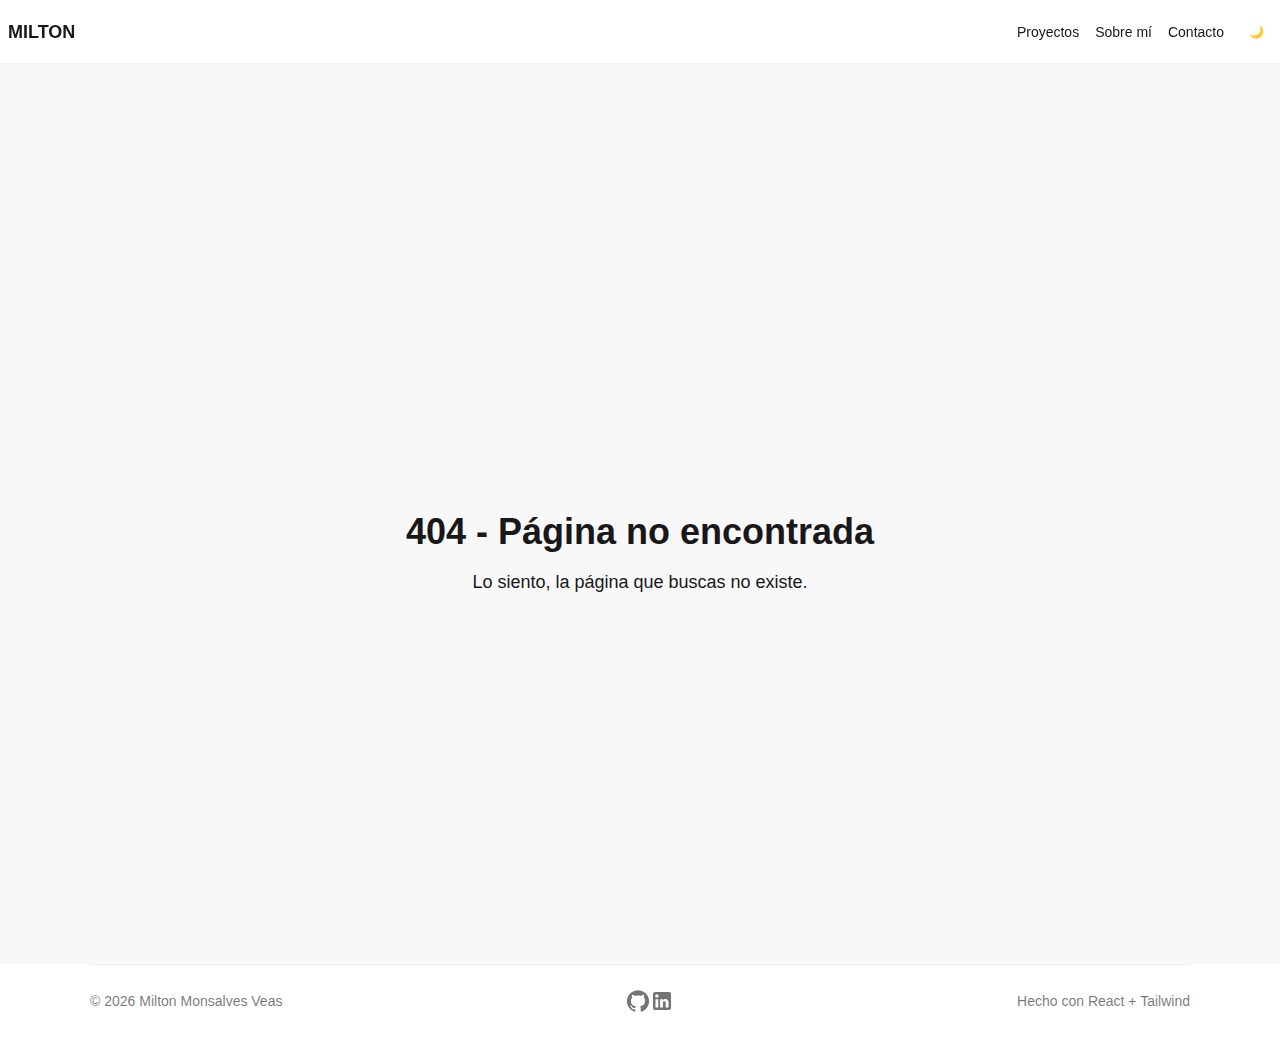
<file: index.html>
<!doctype html>
<html lang="en">
  <head>
    <meta charset="UTF-8" />
    <link rel="icon" type="image/svg+xml" href="/favicon.svg" />
    <meta name="viewport" content="width=device-width, initial-scale=1.0" />
    <title>portafolio</title>
    <script type="module" crossorigin src="/assets/index-DRZzqpDD.js"></script>
    <link rel="stylesheet" crossorigin href="/assets/index-D5c_Wm7u.css">
  </head>
  <body>
    <div id="root"></div>
  </body>
</html>
</file>
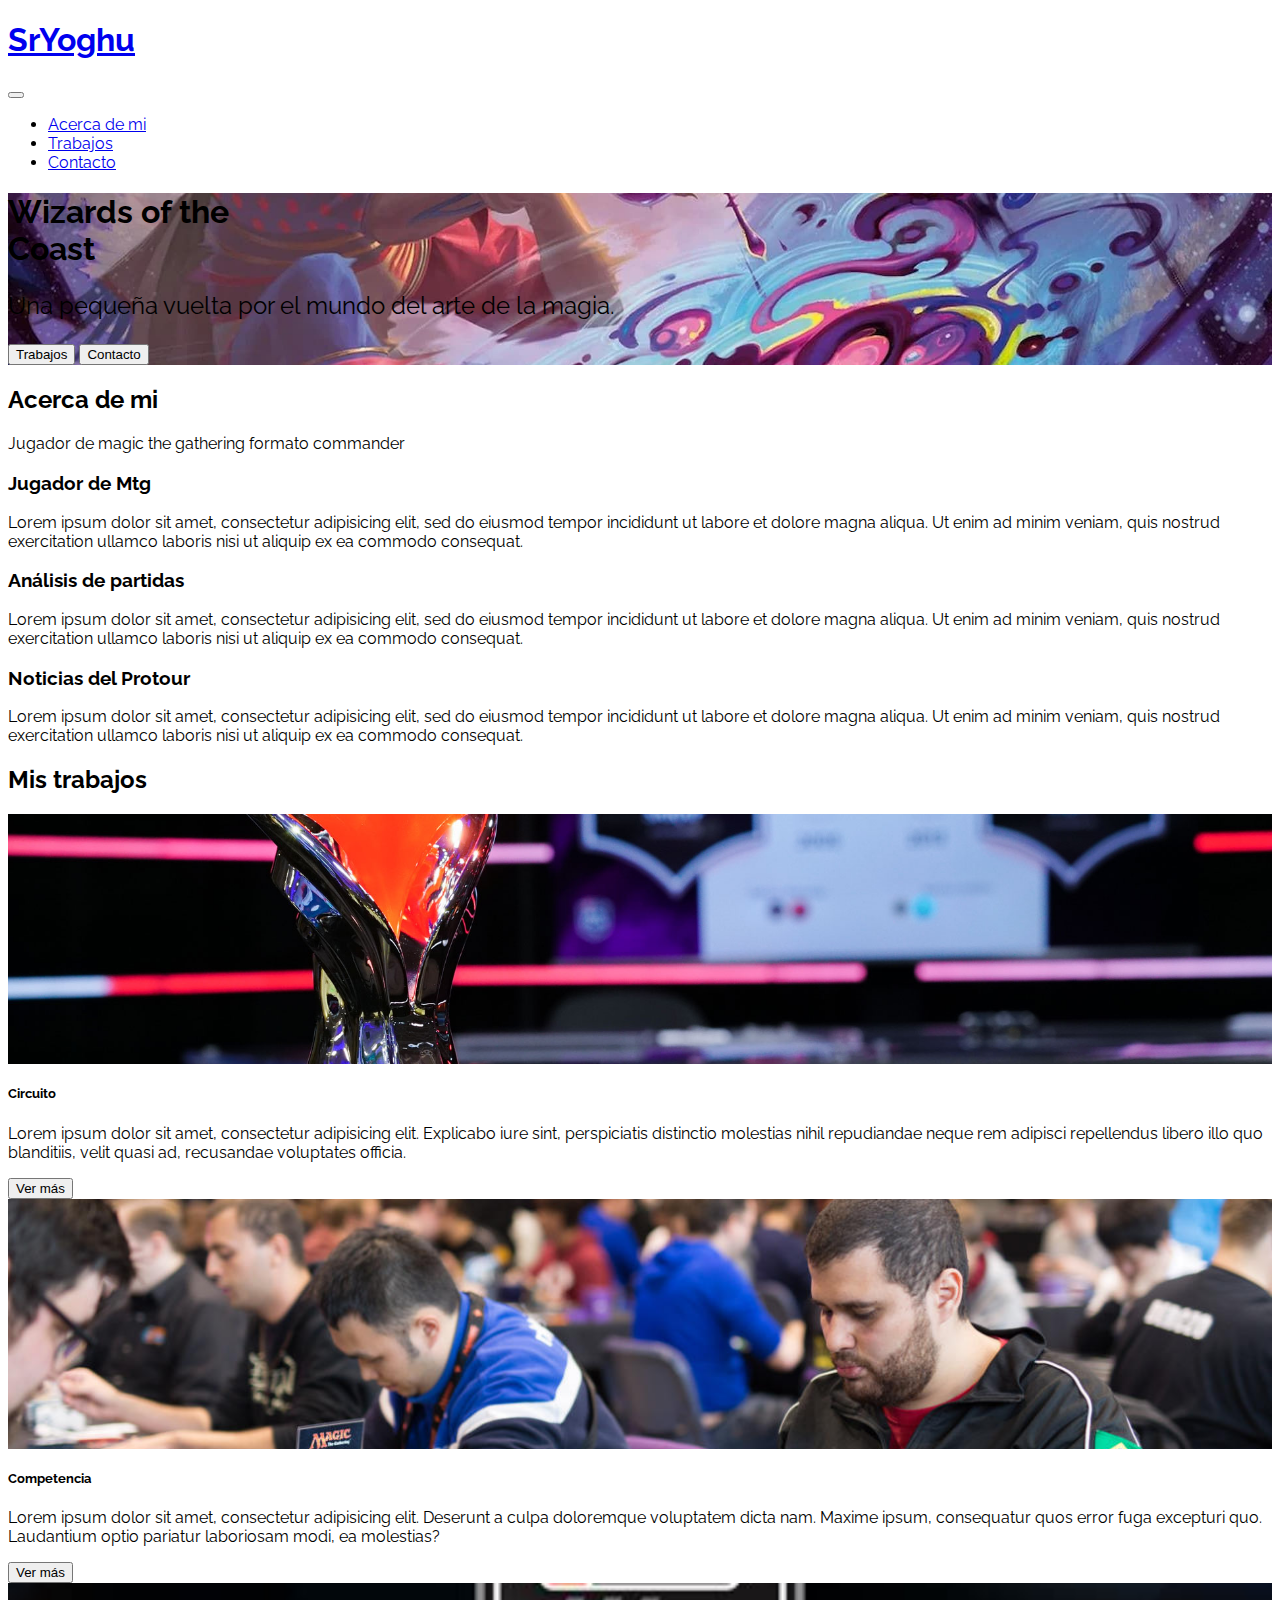
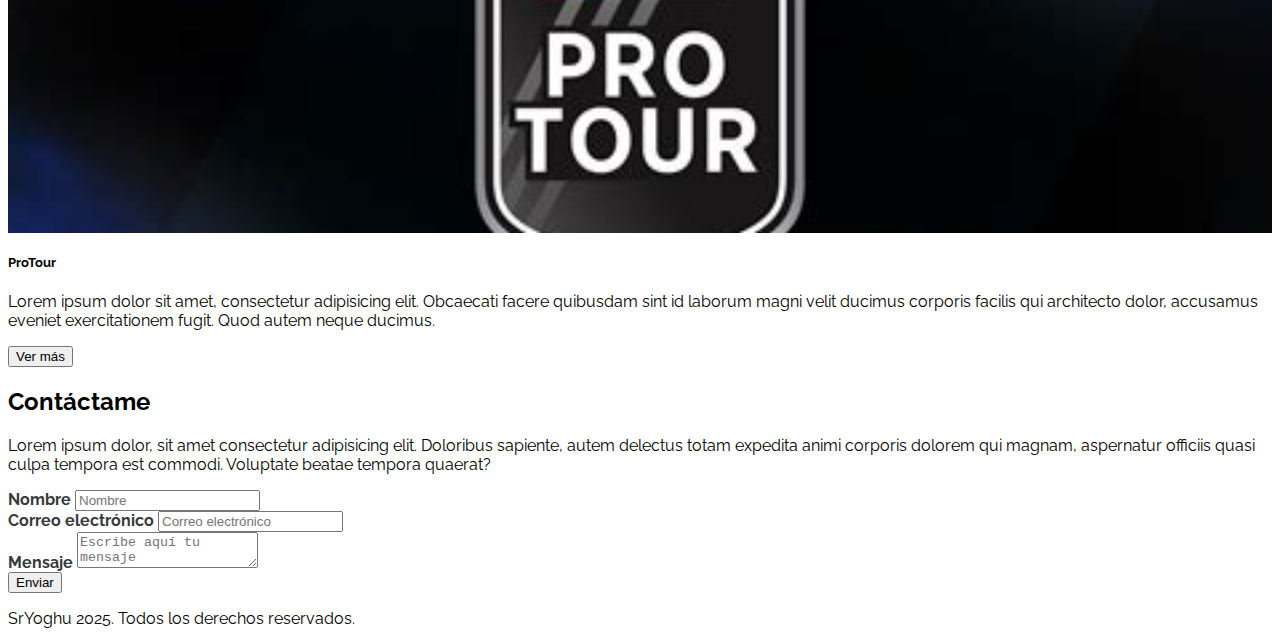
<file: proyecto4/index.html>
<!DOCTYPE html>
<html lang="en">

<head>
    <meta charset="UTF-8">
    <meta http-equiv="X-UA-Compatible" content="IE=edge">
    <meta name="viewport" content="width=device-width, initial-scale=1.0">
    <link rel="preconnect" href="https://fonts.googleapis.com">
    <link rel="preconnect" href="https://fonts.gstatic.com" crossorigin>
    <link href="https://fonts.googleapis.com/css2?family=Raleway:wght@400;700&display=swap" rel="stylesheet">
    <link href="https://cdn.jsdelivr.net/npm/bootstrap@5.1.3/dist/css/bootstrap.min.css" rel="stylesheet"
        integrity="sha384-1BmE4kWBq78iYhFldvKuhfTAU6auU8tT94WrHftjDbrCEXSU1oBoqyl2QvZ6jIW3" crossorigin="anonymous">
    <title>Milton</title>
    <link rel="stylesheet" href="https://cdnjs.cloudflare.com/ajax/libs/font-awesome/5.9.0/css/all.min.css"
        integrity="sha512-q3eWabyZPc1XTCmF+8/LuE1ozpg5xxn7iO89yfSOd5/oKvyqLngoNGsx8jq92Y8eXJ/IRxQbEC+FGSYxtk2oiw=="
        crossorigin="anonymous" referrerpolicy="no-referrer" />
    <link rel="stylesheet" href="assets/css/estilos.css">
</head>

<body>
    <nav class="navbar navbar-expand-lg navbar-dark bg-dark fixed-top">
        <div class="container">
            <a class="navbar-brand" href="#">
                <h1>SrYoghu</h1>
            </a>
            <button class="navbar-toggler" type="button" data-bs-toggle="collapse"
                aria-controls="navbarSupportedContent" aria-expanded="false" aria-label="Toggle navigation">
                <span class="navbar-toggler-icon"></span>
            </button>
            <div class="collapse navbar-collapse" id="navbarSupportedContent">
                <ul class="navbar-nav ms-auto mb-2 mb-lg-0 fs-5">
                    <li class="nav-item">
                        <a class="nav-link" href="#">Acerca de mi</a>
                    </li>
                    <li class="nav-item">
                        <a class="nav-link" href="#">Trabajos</a>
                    </li>
                    <li class="nav-item">
                        <a class="nav-link" href="#">Contacto</a>
                    </li>

                </ul>

            </div>
        </div>
    </nav>

    <header id="Hero-Section" class="text-light text-end py-5 mt-5">
        <div class="container">
            <div class="ms-auto col-12 col-md-7">
                <h1 class="display-1 fw-bold my-5">
                    Wizards of the <br> Coast
                </h1>
                <p class="my-5 text-primary-emphasis">
                   Una pequeña vuelta por el mundo del arte de la magia.
                </p>
                <div class="mb-5 pb-5">
                    <button class="btn btn-lg btn-outline-info text-light me-4">Trabajos</button>
                    <button class="btn btn-lg btn-info text-light">Contacto</button>
                </div>
            </div>
        </div>
    </header>


    <section id="Acerca-de-mi" class="container text-center my-5">


        <h2 class="display-3 fw-bold my-4">Acerca de mi</h2>

        <p class="my-4">
            Jugador de magic the gathering formato commander
        </p>


        <div class="row">
            <div class="col-12 col-md-4">
                <i class="fas fa-camera fa-3x my-3"></i>
                <h3 class="my-3 fw-bold">Jugador de Mtg</h3>
                <p class="my-3">
                    Lorem ipsum dolor sit amet, consectetur adipisicing elit, sed do
                    eiusmod tempor incididunt ut labore et dolore magna aliqua. Ut enim
                    ad minim veniam, quis nostrud exercitation ullamco laboris nisi ut
                    aliquip ex ea commodo consequat.
                </p>
            </div>
            <div class="col-12 col-md-4">
                <i class="fas fa-bullhorn fa-3x my-3"></i>
                <h3 class="my-3 fw-bold">Análisis de partidas</h3>
                <p class="my-3">
                    Lorem ipsum dolor sit amet, consectetur adipisicing elit, sed do
                    eiusmod tempor incididunt ut labore et dolore magna aliqua. Ut enim
                    ad minim veniam, quis nostrud exercitation ullamco laboris nisi ut
                    aliquip ex ea commodo consequat.
                </p>
            </div>
            <div class="col-12 col-md-4">
                <i class="far fa-map fa-3x my-3"></i>
                <h3 class="my-3 fw-bold">Noticias del Protour</h3>
                <p class="my-3">
                    Lorem ipsum dolor sit amet, consectetur adipisicing elit, sed do
                    eiusmod tempor incididunt ut labore et dolore magna aliqua. Ut enim
                    ad minim veniam, quis nostrud exercitation ullamco laboris nisi ut
                    aliquip ex ea commodo consequat.
                </p>
            </div>
        </div>
    </section>


    <section id="Mis-trabajos" class="my-5 p-5 bg-info">

        <h2 class="display-4 fw-bold text-center text-light mb-3">Mis trabajos</h2>

        <div class="row">
            <div class="col-12 col-sm-4 py-2">
                <div class="card">
                    <div class="image-top" style="background-image: url(./assets/img/trofeo.jpg)"></div>
                    <div class="card-body">
                        <h5 class="card-title fw-bold">Circuito</h5>
                        <p class="card-text">
                            Lorem ipsum dolor sit amet, consectetur adipisicing elit.
                            Explicabo iure sint, perspiciatis distinctio molestias nihil
                            repudiandae neque rem adipisci repellendus libero illo quo
                            blanditiis, velit quasi ad, recusandae voluptates officia.
                        </p>
                        <button type="button" class="btn btn-outline-info">
                            Ver más
                        </button>
                    </div>
                </div>
            </div>
            <div class="col-12 col-sm-4 py-2">
                <div class="card">
                    <div class="image-top" style="background-image: url(./assets/img/mesas.jpg)"></div>
                    <div class="card-body">
                        <h5 class="card-title fw-bold">Competencia</h5>
                        <p class="card-text">
                            Lorem ipsum dolor sit amet, consectetur adipisicing elit.
                            Deserunt a culpa doloremque voluptatem dicta nam. Maxime ipsum,
                            consequatur quos error fuga excepturi quo. Laudantium optio
                            pariatur laboriosam modi, ea molestias?
                        </p>
                        <button type="button" class="btn btn-outline-info">
                            Ver más
                        </button>
                    </div>
                </div>
            </div>
            <div class="col-12 col-sm-4 py-2">
                <div class="card">
                    <div class="image-top" style="background-image: url(./assets/img/protour.jpg)"></div>
                    <div class="card-body">
                        <h5 class="card-title fw-bold">ProTour</h5>
                        <p class="card-text">
                            Lorem ipsum dolor sit amet, consectetur adipisicing elit.
                            Obcaecati facere quibusdam sint id laborum magni velit ducimus
                            corporis facilis qui architecto dolor, accusamus eveniet
                            exercitationem fugit. Quod autem neque ducimus.
                        </p>
                        <button type="button" class="btn btn-outline-info">
                            Ver más
                        </button>
                    </div>
                </div>
            </div>
        </div>

    </section>



    <section id="Contacto" class="container my-5">

        <h2 class="display-4 fw-bold text-center my-4">Contáctame</h2>

        <p class="text-center my-4 d-none d-md-block">Lorem ipsum dolor, sit amet consectetur adipisicing elit.
            Doloribus
            sapiente, autem delectus totam expedita
            animi corporis dolorem qui magnam, aspernatur officiis quasi culpa tempora est commodi. Voluptate beatae
            tempora quaerat?</p>

        <form>


            <div class="form-group mb-4">
                <label class="mb-2">Nombre</label>
                <input class="form-control" placeholder="Nombre">
            </div>

            <div class="form-group mb-4">
                <label class="mb-2">Correo electrónico</label>
                <input class="form-control" placeholder="Correo electrónico" />
            </div>


            <div class="form-group">
                <label class="mb-2">Mensaje</label>
                <textarea class="form-control" placeholder="Escribe aquí tu mensaje"></textarea>
            </div>

            <div class="my-3 text-end">
                <button class="btn btn-info text-light">Enviar</button>
            </div>



        </form>

    </section>



    <footer class="bg-dark text-center text-light p-4">
        <p class="mb-0">SrYoghu 2025. Todos los derechos reservados.</p>
    </footer>


    <script src="https://cdn.jsdelivr.net/npm/bootstrap@5.1.3/dist/js/bootstrap.bundle.min.js"
        integrity="sha384-ka7Sk0Gln4gmtz2MlQnikT1wXgYsOg+OMhuP+IlRH9sENBO0LRn5q+8nbTov4+1p"
        crossorigin="anonymous"></script>
</body>

</html>
</file>
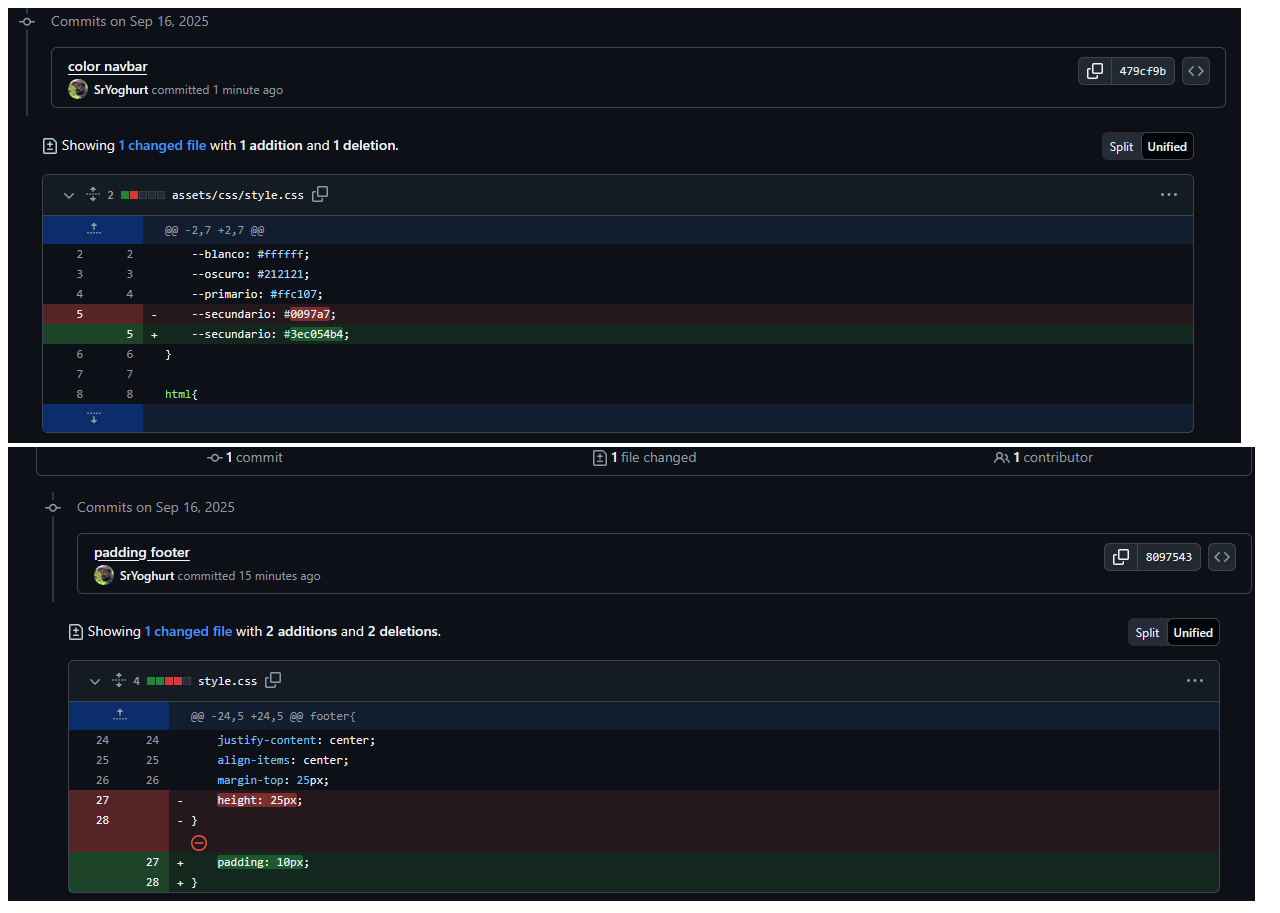
<file: commits.html>
<!DOCTYPE html>
<html lang="en">
<head>
    <meta charset="UTF-8">
    <meta name="viewport" content="width=device-width, initial-scale=1.0">
    <title>
        Commits
    </title>
</head>
<body>
    <img src="./assets/imgs/commit1.png" alt="commit1">
    <img src="./assets/imgs/commit2.png" alt="commit2">
</body>
</html>
</file>
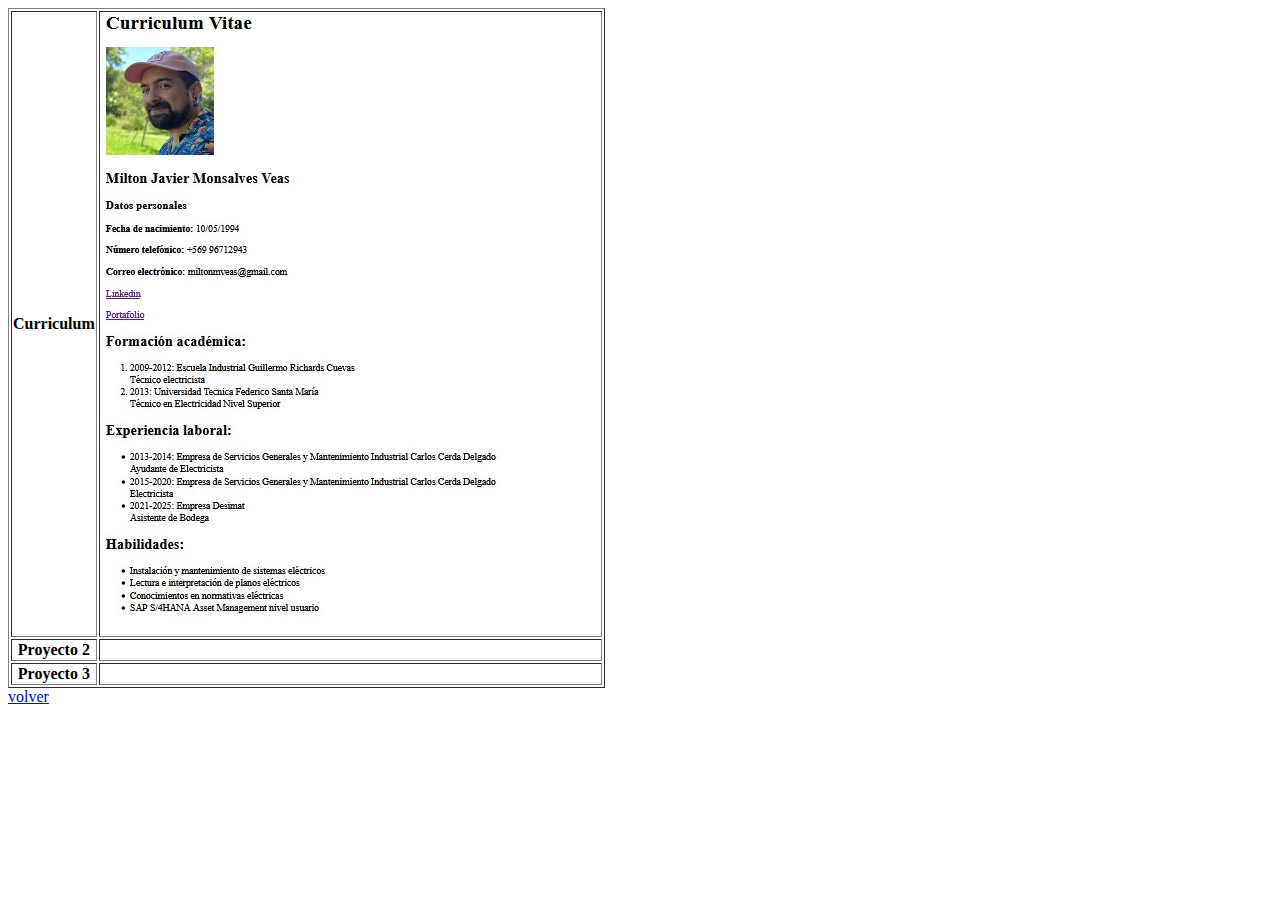
<file: portafolio.html>
<!DOCTYPE html>
<html lang="en">
<head>
    <meta charset="UTF-8">
    <meta name="viewport" content="width=device-width, initial-scale=1.0">
    <link rel="apple-touch-icon" sizes="57x57" href="assets/imgs/apple-icon-57x57.png">
    <link rel="apple-touch-icon" sizes="60x60" href="assets/imgs/apple-icon-60x60.png">
    <link rel="apple-touch-icon" sizes="72x72" href="assets/imgs/apple-icon-72x72.png">
    <link rel="apple-touch-icon" sizes="76x76" href="assets/imgs/apple-icon-76x76.png">
    <link rel="apple-touch-icon" sizes="114x114" href="assets/imgs/apple-icon-114x114.png">
    <link rel="apple-touch-icon" sizes="120x120" href="assets/imgs/apple-icon-120x120.png">
    <link rel="apple-touch-icon" sizes="144x144" href="assets/imgs/apple-icon-144x144.png">
    <link rel="apple-touch-icon" sizes="152x152" href="assets/imgs/apple-icon-152x152.png">
    <link rel="apple-touch-icon" sizes="180x180" href="assets/imgs/apple-icon-180x180.png">
    <link rel="icon" type="image/png" sizes="192x192"  href="assets/imgs/android-icon-192x192.png">
    <link rel="icon" type="image/png" sizes="32x32" href="assets/imgs/favicon-32x32.png">
    <link rel="icon" type="image/png" sizes="96x96" href="assets/imgs/favicon-96x96.png">
    <link rel="icon" type="image/png" sizes="16x16" href="assets/imgs/favicon-16x16.png">
    <link rel="manifest" href="assets/imgs/manifest.json">
    <meta name="msapplication-TileColor" content="#ffffff">
    <meta name="msapplication-TileImage" content="assets/imgs/ms-icon-144x144.png">
    <meta name="theme-color" content="#ffffff">
    <meta name="viewport" content="width=device-width, initial-scale=1.0">
    <title>Portafolio</title>
</head>
<body>
    <table border="1">
        <tr>
            <th>Curriculum</th>
            <td><img src="assets/imgs/Capturacv.jpg" alt="captura de CV"></td>
        </tr>
        <tr>
            <th>Proyecto 2</th>
            <td></td>
        </tr>
        <tr>
            <th>Proyecto 3</th>
            <td> </td>
        </tr>    
    </table>
    <a href="index.html">volver</a>
</body>
</html>
</file>
<file: proyecto4/assets/css/estilos.css>
body {
  font-family: "Raleway", sans-serif;
}

/* Hero Section */

#Hero-Section {
  background-image: url("../img/kefka.jpg");
  background-repeat: no-repeat;
  background-size: cover;
  background-position: center;
  
}

/* Mis trabajos */

#Mis-trabajos .image-top {
  height: 250px;
  background-repeat: no-repeat;
  background-size: cover;
  background-position: center;
}

/* Contacto */

#Contacto form label {
  font-weight: 700;
  color: #373a3c;
}

@media (max-width: 768px) {
  #Contacto form label {
    font-weight: 400;
  }

  .navbar-brand{
    width: 100px;
  }

}
header p{
  font-size: 1.5em;
}
</file>
<file: assets/index-D5c_Wm7u.css>
/*! tailwindcss v4.2.2 | MIT License | https://tailwindcss.com */
@layer properties{@supports (((-webkit-hyphens:none)) and (not (margin-trim:inline))) or ((-moz-orient:inline) and (not (color:rgb(from red r g b)))){*,:before,:after,::backdrop{--tw-translate-x:0;--tw-translate-y:0;--tw-translate-z:0;--tw-rotate-x:initial;--tw-rotate-y:initial;--tw-rotate-z:initial;--tw-skew-x:initial;--tw-skew-y:initial;--tw-border-style:solid;--tw-leading:initial;--tw-font-weight:initial;--tw-tracking:initial;--tw-shadow:0 0 #0000;--tw-shadow-color:initial;--tw-shadow-alpha:100%;--tw-inset-shadow:0 0 #0000;--tw-inset-shadow-color:initial;--tw-inset-shadow-alpha:100%;--tw-ring-color:initial;--tw-ring-shadow:0 0 #0000;--tw-inset-ring-color:initial;--tw-inset-ring-shadow:0 0 #0000;--tw-ring-inset:initial;--tw-ring-offset-width:0px;--tw-ring-offset-color:#fff;--tw-ring-offset-shadow:0 0 #0000;--tw-blur:initial;--tw-brightness:initial;--tw-contrast:initial;--tw-grayscale:initial;--tw-hue-rotate:initial;--tw-invert:initial;--tw-opacity:initial;--tw-saturate:initial;--tw-sepia:initial;--tw-drop-shadow:initial;--tw-drop-shadow-color:initial;--tw-drop-shadow-alpha:100%;--tw-drop-shadow-size:initial;--tw-backdrop-blur:initial;--tw-backdrop-brightness:initial;--tw-backdrop-contrast:initial;--tw-backdrop-grayscale:initial;--tw-backdrop-hue-rotate:initial;--tw-backdrop-invert:initial;--tw-backdrop-opacity:initial;--tw-backdrop-saturate:initial;--tw-backdrop-sepia:initial;--tw-duration:initial;--tw-ease:initial}}}@layer theme{:root,:host{--font-sans:ui-sans-serif, system-ui, sans-serif, "Apple Color Emoji", "Segoe UI Emoji", "Segoe UI Symbol", "Noto Color Emoji";--font-mono:ui-monospace, SFMono-Regular, Menlo, Monaco, Consolas, "Liberation Mono", "Courier New", monospace;--color-black:#000;--spacing:.25rem;--container-sm:24rem;--container-5xl:64rem;--text-xs:.75rem;--text-xs--line-height:calc(1 / .75);--text-sm:.875rem;--text-sm--line-height:calc(1.25 / .875);--text-base:1rem;--text-base--line-height:calc(1.5 / 1);--text-lg:1.125rem;--text-lg--line-height:calc(1.75 / 1.125);--text-xl:1.25rem;--text-xl--line-height:calc(1.75 / 1.25);--text-2xl:1.5rem;--text-2xl--line-height:calc(2 / 1.5);--text-3xl:1.875rem;--text-3xl--line-height:calc(2.25 / 1.875);--text-4xl:2.25rem;--text-4xl--line-height:calc(2.5 / 2.25);--text-5xl:3rem;--text-5xl--line-height:1;--font-weight-semibold:600;--font-weight-bold:700;--font-weight-black:900;--tracking-tight:-.025em;--leading-relaxed:1.625;--radius-lg:.5rem;--radius-2xl:1rem;--ease-in-out:cubic-bezier(.4, 0, .2, 1);--blur-sm:8px;--blur-xl:24px;--blur-3xl:64px;--default-transition-duration:.15s;--default-transition-timing-function:cubic-bezier(.4, 0, .2, 1);--default-font-family:var(--font-sans);--default-mono-font-family:var(--font-mono)}}@layer base{*,:after,:before,::backdrop{box-sizing:border-box;border:0 solid;margin:0;padding:0}::file-selector-button{box-sizing:border-box;border:0 solid;margin:0;padding:0}html,:host{-webkit-text-size-adjust:100%;tab-size:4;line-height:1.5;font-family:var(--default-font-family,ui-sans-serif, system-ui, sans-serif, "Apple Color Emoji", "Segoe UI Emoji", "Segoe UI Symbol", "Noto Color Emoji");font-feature-settings:var(--default-font-feature-settings,normal);font-variation-settings:var(--default-font-variation-settings,normal);-webkit-tap-highlight-color:transparent}hr{height:0;color:inherit;border-top-width:1px}abbr:where([title]){-webkit-text-decoration:underline dotted;text-decoration:underline dotted}h1,h2,h3,h4,h5,h6{font-size:inherit;font-weight:inherit}a{color:inherit;-webkit-text-decoration:inherit;-webkit-text-decoration:inherit;-webkit-text-decoration:inherit;-webkit-text-decoration:inherit;text-decoration:inherit}b,strong{font-weight:bolder}code,kbd,samp,pre{font-family:var(--default-mono-font-family,ui-monospace, SFMono-Regular, Menlo, Monaco, Consolas, "Liberation Mono", "Courier New", monospace);font-feature-settings:var(--default-mono-font-feature-settings,normal);font-variation-settings:var(--default-mono-font-variation-settings,normal);font-size:1em}small{font-size:80%}sub,sup{vertical-align:baseline;font-size:75%;line-height:0;position:relative}sub{bottom:-.25em}sup{top:-.5em}table{text-indent:0;border-color:inherit;border-collapse:collapse}:-moz-focusring{outline:auto}progress{vertical-align:baseline}summary{display:list-item}ol,ul,menu{list-style:none}img,svg,video,canvas,audio,iframe,embed,object{vertical-align:middle;display:block}img,video{max-width:100%;height:auto}button,input,select,optgroup,textarea{font:inherit;font-feature-settings:inherit;font-variation-settings:inherit;letter-spacing:inherit;color:inherit;opacity:1;background-color:#0000;border-radius:0}::file-selector-button{font:inherit;font-feature-settings:inherit;font-variation-settings:inherit;letter-spacing:inherit;color:inherit;opacity:1;background-color:#0000;border-radius:0}:where(select:is([multiple],[size])) optgroup{font-weight:bolder}:where(select:is([multiple],[size])) optgroup option{padding-inline-start:20px}::file-selector-button{margin-inline-end:4px}::placeholder{opacity:1}@supports (not ((-webkit-appearance:-apple-pay-button))) or (contain-intrinsic-size:1px){::placeholder{color:currentColor}@supports (color:color-mix(in lab, red, red)){::placeholder{color:color-mix(in oklab, currentcolor 50%, transparent)}}}textarea{resize:vertical}::-webkit-search-decoration{-webkit-appearance:none}::-webkit-date-and-time-value{min-height:1lh;text-align:inherit}::-webkit-datetime-edit{display:inline-flex}::-webkit-datetime-edit-fields-wrapper{padding:0}::-webkit-datetime-edit{padding-block:0}::-webkit-datetime-edit-year-field{padding-block:0}::-webkit-datetime-edit-month-field{padding-block:0}::-webkit-datetime-edit-day-field{padding-block:0}::-webkit-datetime-edit-hour-field{padding-block:0}::-webkit-datetime-edit-minute-field{padding-block:0}::-webkit-datetime-edit-second-field{padding-block:0}::-webkit-datetime-edit-millisecond-field{padding-block:0}::-webkit-datetime-edit-meridiem-field{padding-block:0}::-webkit-calendar-picker-indicator{line-height:1}:-moz-ui-invalid{box-shadow:none}button,input:where([type=button],[type=reset],[type=submit]){appearance:button}::file-selector-button{appearance:button}::-webkit-inner-spin-button{height:auto}::-webkit-outer-spin-button{height:auto}[hidden]:where(:not([hidden=until-found])){display:none!important}body{margin:calc(var(--spacing) * 0);background-color:var(--color-base-100);color:var(--color-base-content);-webkit-font-smoothing:antialiased;-moz-osx-font-smoothing:grayscale;font-size:1.1rem}code{font-family:var(--font-mono);font-size:var(--text-base);line-height:var(--tw-leading,var(--text-base--line-height))}a{transition-property:color,background-color,border-color,outline-color,text-decoration-color,fill,stroke,--tw-gradient-from,--tw-gradient-via,--tw-gradient-to;transition-timing-function:var(--tw-ease,var(--default-transition-timing-function));transition-duration:var(--tw-duration,var(--default-transition-duration));--tw-duration:.15s;--tw-ease:var(--ease-in-out);transition-duration:.15s;transition-timing-function:var(--ease-in-out);text-decoration-line:none}a:hover{color:var(--color-primary)}p,a,h1,h2,h3,h4,h5,label,button{font-family:Lato,sans-serif}:where(:root),[data-theme=light]{--lightningcss-light:initial;--lightningcss-dark: ;color-scheme:light;--color-base-100:oklch(100% 0 0);--color-base-200:oklch(98% 0 0);--color-base-300:oklch(95% 0 0);--color-base-content:oklch(21% .006 285.885);--color-primary:oklch(45% .24 277.023);--color-primary-content:oklch(93% .034 272.788);--color-secondary:oklch(65% .241 354.308);--color-secondary-content:oklch(94% .028 342.258);--color-accent:oklch(77% .152 181.912);--color-accent-content:oklch(38% .063 188.416);--color-neutral:oklch(14% .005 285.823);--color-neutral-content:oklch(92% .004 286.32);--color-info:oklch(74% .16 232.661);--color-info-content:oklch(29% .066 243.157);--color-success:oklch(76% .177 163.223);--color-success-content:oklch(37% .077 168.94);--color-warning:oklch(82% .189 84.429);--color-warning-content:oklch(41% .112 45.904);--color-error:oklch(71% .194 13.428);--color-error-content:oklch(27% .105 12.094);--radius-selector:.5rem;--radius-field:.25rem;--radius-box:.5rem;--size-selector:.25rem;--size-field:.25rem;--border:1px;--depth:1;--noise:0}:root:has(input.theme-controller[value=light]:checked){--lightningcss-light:initial;--lightningcss-dark: ;color-scheme:light;--color-base-100:oklch(100% 0 0);--color-base-200:oklch(98% 0 0);--color-base-300:oklch(95% 0 0);--color-base-content:oklch(21% .006 285.885);--color-primary:oklch(45% .24 277.023);--color-primary-content:oklch(93% .034 272.788);--color-secondary:oklch(65% .241 354.308);--color-secondary-content:oklch(94% .028 342.258);--color-accent:oklch(77% .152 181.912);--color-accent-content:oklch(38% .063 188.416);--color-neutral:oklch(14% .005 285.823);--color-neutral-content:oklch(92% .004 286.32);--color-info:oklch(74% .16 232.661);--color-info-content:oklch(29% .066 243.157);--color-success:oklch(76% .177 163.223);--color-success-content:oklch(37% .077 168.94);--color-warning:oklch(82% .189 84.429);--color-warning-content:oklch(41% .112 45.904);--color-error:oklch(71% .194 13.428);--color-error-content:oklch(27% .105 12.094);--radius-selector:.5rem;--radius-field:.25rem;--radius-box:.5rem;--size-selector:.25rem;--size-field:.25rem;--border:1px;--depth:1;--noise:0}@media (prefers-color-scheme:dark){:root:not([data-theme]){--lightningcss-light: ;--lightningcss-dark:initial;color-scheme:dark;--color-base-100:oklch(25.33% .016 252.42);--color-base-200:oklch(23.26% .014 253.1);--color-base-300:oklch(21.15% .012 254.09);--color-base-content:oklch(97.807% .029 256.847);--color-primary:oklch(58% .233 277.117);--color-primary-content:oklch(96% .018 272.314);--color-secondary:oklch(65% .241 354.308);--color-secondary-content:oklch(94% .028 342.258);--color-accent:oklch(77% .152 181.912);--color-accent-content:oklch(38% .063 188.416);--color-neutral:oklch(14% .005 285.823);--color-neutral-content:oklch(92% .004 286.32);--color-info:oklch(74% .16 232.661);--color-info-content:oklch(29% .066 243.157);--color-success:oklch(76% .177 163.223);--color-success-content:oklch(37% .077 168.94);--color-warning:oklch(82% .189 84.429);--color-warning-content:oklch(41% .112 45.904);--color-error:oklch(71% .194 13.428);--color-error-content:oklch(27% .105 12.094);--radius-selector:.5rem;--radius-field:.25rem;--radius-box:.5rem;--size-selector:.25rem;--size-field:.25rem;--border:1px;--depth:1;--noise:0}}:is(:root:has(input.theme-controller[value=light]:checked),[data-theme=light]){--lightningcss-light:initial;--lightningcss-dark: ;color-scheme:light;--color-base-100:oklch(100% 0 0);--color-base-200:oklch(98% 0 0);--color-base-300:oklch(95% 0 0);--color-base-content:oklch(21% .006 285.885);--color-primary:oklch(45% .24 277.023);--color-primary-content:oklch(93% .034 272.788);--color-secondary:oklch(65% .241 354.308);--color-secondary-content:oklch(94% .028 342.258);--color-accent:oklch(77% .152 181.912);--color-accent-content:oklch(38% .063 188.416);--color-neutral:oklch(14% .005 285.823);--color-neutral-content:oklch(92% .004 286.32);--color-info:oklch(74% .16 232.661);--color-info-content:oklch(29% .066 243.157);--color-success:oklch(76% .177 163.223);--color-success-content:oklch(37% .077 168.94);--color-warning:oklch(82% .189 84.429);--color-warning-content:oklch(41% .112 45.904);--color-error:oklch(71% .194 13.428);--color-error-content:oklch(27% .105 12.094);--radius-selector:.5rem;--radius-field:.25rem;--radius-box:.5rem;--size-selector:.25rem;--size-field:.25rem;--border:1px;--depth:1;--noise:0}:is(:root:has(input.theme-controller[value=dark]:checked),[data-theme=dark]){--lightningcss-light: ;--lightningcss-dark:initial;color-scheme:dark;--color-base-100:oklch(25.33% .016 252.42);--color-base-200:oklch(23.26% .014 253.1);--color-base-300:oklch(21.15% .012 254.09);--color-base-content:oklch(97.807% .029 256.847);--color-primary:oklch(58% .233 277.117);--color-primary-content:oklch(96% .018 272.314);--color-secondary:oklch(65% .241 354.308);--color-secondary-content:oklch(94% .028 342.258);--color-accent:oklch(77% .152 181.912);--color-accent-content:oklch(38% .063 188.416);--color-neutral:oklch(14% .005 285.823);--color-neutral-content:oklch(92% .004 286.32);--color-info:oklch(74% .16 232.661);--color-info-content:oklch(29% .066 243.157);--color-success:oklch(76% .177 163.223);--color-success-content:oklch(37% .077 168.94);--color-warning:oklch(82% .189 84.429);--color-warning-content:oklch(41% .112 45.904);--color-error:oklch(71% .194 13.428);--color-error-content:oklch(27% .105 12.094);--radius-selector:.5rem;--radius-field:.25rem;--radius-box:.5rem;--size-selector:.25rem;--size-field:.25rem;--border:1px;--depth:1;--noise:0}:root{--fx-noise:url("data:image/svg+xml,%3Csvg xmlns='http://www.w3.org/2000/svg' viewBox='0 0 200 200'%3E%3Cfilter id='a'%3E%3CfeTurbulence type='fractalNoise' baseFrequency='1.34' numOctaves='4' stitchTiles='stitch'%3E%3C/feTurbulence%3E%3C/filter%3E%3Crect width='200' height='200' filter='url(%23a)' opacity='0.2'%3E%3C/rect%3E%3C/svg%3E");scrollbar-color:currentColor #0000}@supports (color:color-mix(in lab, red, red)){:root{scrollbar-color:color-mix(in oklch, currentColor 35%, #0000) #0000}}@property --radialprogress{syntax:"<percentage>";inherits:true;initial-value:0%}:root:not(span){overflow:var(--page-overflow)}:root{background:var(--page-scroll-bg,var(--root-bg));--page-scroll-bg-on:linear-gradient(var(--root-bg,#0000), var(--root-bg,#0000)) var(--root-bg,#0000)}@supports (color:color-mix(in lab, red, red)){:root{--page-scroll-bg-on:linear-gradient(var(--root-bg,#0000), var(--root-bg,#0000)) color-mix(in srgb, var(--root-bg,#0000), oklch(0% 0 0) calc(var(--page-has-backdrop,0) * 40%))}}:root{--page-scroll-transition-on:background-color .3s ease-out;transition:var(--page-scroll-transition);scrollbar-gutter:var(--page-scroll-gutter,unset);scrollbar-gutter:if(style(--page-has-scroll: 1): var(--page-scroll-gutter,unset) ; else: unset)}@keyframes set-page-has-scroll{0%,to{--page-has-scroll:1}}:root,[data-theme]{background:var(--page-scroll-bg,var(--root-bg));color:var(--color-base-content)}:where(:root,[data-theme]){--root-bg:var(--color-base-100)}}@layer components;@layer utilities{@layer daisyui.l1.l2.l3{:where(.btn){width:unset}.btn{cursor:pointer;text-align:center;vertical-align:middle;outline-offset:2px;webkit-user-select:none;-webkit-user-select:none;user-select:none;padding-inline:var(--btn-p);color:var(--btn-fg);--tw-prose-links:var(--btn-fg);height:var(--size);font-size:var(--fontsize,.875rem);outline-color:var(--btn-color,var(--color-base-content));background-color:var(--btn-bg);background-size:auto, calc(var(--noise) * 100%);background-image:none, var(--btn-noise);border-width:var(--border);border-style:solid;border-color:var(--btn-border);text-shadow:0 .5px oklch(100% 0 0 / calc(var(--depth) * .15));touch-action:manipulation;box-shadow:0 .5px 0 .5px oklch(100% 0 0 / calc(var(--depth) * 6%)) inset, var(--btn-shadow);--size:calc(var(--size-field,.25rem) * 10);--btn-bg:var(--btn-color,var(--color-base-200));--btn-fg:var(--color-base-content);--btn-p:1rem;--btn-border:var(--btn-bg);border-start-start-radius:var(--join-ss,var(--radius-field));border-start-end-radius:var(--join-se,var(--radius-field));border-end-end-radius:var(--join-ee,var(--radius-field));border-end-start-radius:var(--join-es,var(--radius-field));flex-wrap:nowrap;flex-shrink:0;justify-content:center;align-items:center;gap:.375rem;font-weight:600;transition-property:color,background-color,border-color,box-shadow;transition-duration:.2s;transition-timing-function:cubic-bezier(0,0,.2,1);display:inline-flex}@supports (color:color-mix(in lab, red, red)){.btn{--btn-border:color-mix(in oklab, var(--btn-bg), #000 calc(var(--depth) * 5%))}}.btn{--btn-shadow:0 3px 2px -2px var(--btn-bg), 0 4px 3px -2px var(--btn-bg)}@supports (color:color-mix(in lab, red, red)){.btn{--btn-shadow:0 3px 2px -2px color-mix(in oklab, var(--btn-bg) calc(var(--depth) * 30%), #0000), 0 4px 3px -2px color-mix(in oklab, var(--btn-bg) calc(var(--depth) * 30%), #0000)}}.btn{--btn-noise:var(--fx-noise)}@media (hover:hover){.btn:hover{--btn-bg:var(--btn-color,var(--color-base-200))}@supports (color:color-mix(in lab, red, red)){.btn:hover{--btn-bg:color-mix(in oklab, var(--btn-color,var(--color-base-200)), #000 7%)}}}.btn:focus-visible{isolation:isolate;outline-width:2px;outline-style:solid}.btn:has(:focus-visible){isolation:isolate;outline-width:2px;outline-style:solid}.btn:active:not(.btn-active){--btn-bg:var(--btn-color,var(--color-base-200));translate:0 .5px}@supports (color:color-mix(in lab, red, red)){.btn:active:not(.btn-active){--btn-bg:color-mix(in oklab, var(--btn-color,var(--color-base-200)), #000 5%)}}.btn:active:not(.btn-active){--btn-border:var(--btn-color,var(--color-base-200))}@supports (color:color-mix(in lab, red, red)){.btn:active:not(.btn-active){--btn-border:color-mix(in oklab, var(--btn-color,var(--color-base-200)), #000 7%)}}.btn:active:not(.btn-active){--btn-shadow:0 0 0 0 oklch(0% 0 0/0), 0 0 0 0 oklch(0% 0 0/0)}.btn:is(input[type=checkbox],input[type=radio]){appearance:none}.btn:is(input[type=checkbox],input[type=radio])[aria-label]:after{--tw-content:attr(aria-label);content:var(--tw-content)}.btn:where(input:checked:not(.filter .btn)){--btn-color:var(--color-primary);--btn-fg:var(--color-primary-content);isolation:isolate}.steps{counter-reset:step;grid-auto-columns:1fr;grid-auto-flow:column;display:inline-grid;overflow:auto hidden}.steps .step{text-align:center;--step-bg:var(--color-base-300);--step-fg:var(--color-base-content);grid-template-rows:40px 1fr;grid-template-columns:auto;place-items:center;min-width:4rem;display:grid}.steps .step:before{width:100%;height:.5rem;color:var(--step-bg);background-color:var(--step-bg);content:"";border:1px solid;grid-row-start:1;grid-column-start:1;margin-inline-start:-100%;top:0}.steps .step>.step-icon{--tw-content:counter(step);content:var(--tw-content);counter-increment:step;z-index:1;color:var(--step-fg);background-color:var(--step-bg);border:1px solid var(--step-bg);border-radius:3.40282e38px;grid-row-start:1;grid-column-start:1;place-self:center;place-items:center;width:2rem;height:2rem;display:grid;position:relative}.steps .step:not(:has(.step-icon)):after{--tw-content:counter(step);content:var(--tw-content);counter-increment:step;z-index:1;color:var(--step-fg);background-color:var(--step-bg);border:1px solid var(--step-bg);border-radius:3.40282e38px;grid-row-start:1;grid-column-start:1;place-self:center;place-items:center;width:2rem;height:2rem;display:grid;position:relative}.steps .step:first-child:before{--tw-content:none;content:var(--tw-content)}.steps .step[data-content]:after{--tw-content:attr(data-content);content:var(--tw-content)}.navbar{align-items:center;width:100%;min-height:4rem;padding:.5rem;display:flex}.card{border-radius:var(--radius-box);outline-offset:2px;outline:0 solid #0000;flex-direction:column;transition:outline .2s ease-in-out;display:flex;position:relative}.card:focus{--tw-outline-style:none;outline-style:none}@media (forced-colors:active){.card:focus{outline-offset:2px;outline:2px solid #0000}}.card:focus-visible{outline-color:currentColor}.card :where(figure:first-child){border-start-start-radius:inherit;border-start-end-radius:inherit;border-end-end-radius:unset;border-end-start-radius:unset;overflow:hidden}.card :where(figure:last-child){border-start-start-radius:unset;border-start-end-radius:unset;border-end-end-radius:inherit;border-end-start-radius:inherit;overflow:hidden}.card figure{justify-content:center;align-items:center;display:flex}.card:has(>input:is(input[type=checkbox],input[type=radio])){cursor:pointer;-webkit-user-select:none;user-select:none}.card:has(>:checked){outline:2px solid}.hero-content{isolation:isolate;justify-content:center;align-items:center;gap:1rem;max-width:80rem;padding:1rem;display:flex}.textarea{border:var(--border) solid #0000;appearance:none;border-radius:var(--radius-field);background-color:var(--color-base-100);vertical-align:middle;width:clamp(3rem,20rem,100%);min-height:5rem;font-size:max(var(--font-size,.875rem), .875rem);touch-action:manipulation;border-color:var(--input-color);box-shadow:0 1px var(--input-color) inset, 0 -1px oklch(100% 0 0 / calc(var(--depth) * .1)) inset;flex-shrink:1;padding-block:.5rem;padding-inline:.75rem}@supports (color:color-mix(in lab, red, red)){.textarea{box-shadow:0 1px color-mix(in oklab, var(--input-color) calc(var(--depth) * 10%), #0000) inset, 0 -1px oklch(100% 0 0 / calc(var(--depth) * .1)) inset}}.textarea{--input-color:var(--color-base-content)}@supports (color:color-mix(in lab, red, red)){.textarea{--input-color:color-mix(in oklab, var(--color-base-content) 20%, #0000)}}.textarea textarea{appearance:none;background-color:#0000;border:none}.textarea textarea:focus,.textarea textarea:focus-within{--tw-outline-style:none;outline-style:none}@media (forced-colors:active){.textarea textarea:focus,.textarea textarea:focus-within{outline-offset:2px;outline:2px solid #0000}}.textarea:focus,.textarea:focus-within{--input-color:var(--color-base-content);box-shadow:0 1px var(--input-color)}@supports (color:color-mix(in lab, red, red)){.textarea:focus,.textarea:focus-within{box-shadow:0 1px color-mix(in oklab, var(--input-color) calc(var(--depth) * 10%), #0000)}}.textarea:focus,.textarea:focus-within{outline:2px solid var(--input-color);outline-offset:2px;isolation:isolate}@media (pointer:coarse){@supports (-webkit-touch-callout:none){.textarea:focus,.textarea:focus-within{--font-size:1rem}}}.textarea:is(:disabled,[disabled]){cursor:not-allowed;border-color:var(--color-base-200);background-color:var(--color-base-200);color:var(--color-base-content)}.textarea:has(>textarea[disabled]){cursor:not-allowed;border-color:var(--color-base-200);background-color:var(--color-base-200);color:var(--color-base-content)}@supports (color:color-mix(in lab, red, red)){.textarea:is(:disabled,[disabled]){color:color-mix(in oklab, var(--color-base-content) 40%, transparent)}.textarea:has(>textarea[disabled]){color:color-mix(in oklab, var(--color-base-content) 40%, transparent)}}:is(.textarea:has(>textarea[disabled]),.textarea:is(:disabled,[disabled]))::placeholder{color:var(--color-base-content)}@supports (color:color-mix(in lab, red, red)){:is(.textarea:has(>textarea[disabled]),.textarea:is(:disabled,[disabled]))::placeholder{color:color-mix(in oklab, var(--color-base-content) 20%, transparent)}}.textarea:is(:disabled,[disabled]){box-shadow:none}.textarea:has(>textarea[disabled]){box-shadow:none}.textarea:has(>textarea[disabled])>textarea[disabled]{cursor:not-allowed}.stack{grid-template-rows:3px 4px 1fr 4px 3px;grid-template-columns:3px 4px 1fr 4px 3px;display:inline-grid}.stack>*{width:100%;height:100%}.stack>:nth-child(n+2){opacity:.7;width:100%}.stack>:nth-child(2){z-index:2;opacity:.9}.stack>:first-child{z-index:3;width:100%}.hero{background-position:50%;background-size:cover;place-items:center;width:100%;display:grid}.hero>*{grid-row-start:1;grid-column-start:1}.filter{flex-wrap:wrap;display:flex}.filter input[type=radio]{width:auto}.filter input{opacity:1;transition:margin .1s,opacity .3s,padding .3s,border-width .1s;overflow:hidden;scale:1}.filter input:not(:last-child){margin-inline-end:.25rem}.filter input.filter-reset{aspect-ratio:1}.filter input.filter-reset:after{--tw-content:"×";content:var(--tw-content)}.filter:not(:has(input:checked:not(.filter-reset))) .filter-reset{opacity:0;border-width:0;width:0;margin-inline:0;padding-inline:0;scale:0}.filter:not(:has(input:checked:not(.filter-reset))) input[type=reset]{opacity:0;border-width:0;width:0;margin-inline:0;padding-inline:0;scale:0}.filter:has(input:checked:not(.filter-reset)) input:not(:checked,.filter-reset,input[type=reset]){opacity:0;border-width:0;width:0;margin-inline:0;padding-inline:0;scale:0}.label{white-space:nowrap;color:currentColor;align-items:center;gap:.375rem;display:inline-flex}@supports (color:color-mix(in lab, red, red)){.label{color:color-mix(in oklab, currentcolor 60%, transparent)}}.label:has(input){cursor:pointer}.label:is(.input>*,.select>*){white-space:nowrap;height:calc(100% - .5rem);font-size:inherit;align-items:center;padding-inline:.75rem;display:flex}.label:is(.input>*,.select>*):first-child{border-inline-end:var(--border) solid currentColor;margin-inline:-.75rem .75rem}@supports (color:color-mix(in lab, red, red)){.label:is(.input>*,.select>*):first-child{border-inline-end:var(--border) solid color-mix(in oklab, currentColor 10%, #0000)}}.label:is(.input>*,.select>*):last-child{border-inline-start:var(--border) solid currentColor;margin-inline:.75rem -.75rem}@supports (color:color-mix(in lab, red, red)){.label:is(.input>*,.select>*):last-child{border-inline-start:var(--border) solid color-mix(in oklab, currentColor 10%, #0000)}}.badge{border-radius:var(--radius-selector);vertical-align:middle;color:var(--badge-fg);border:var(--border) solid var(--badge-color,var(--color-base-200));background-size:auto, calc(var(--noise) * 100%);background-image:none, var(--fx-noise);background-color:var(--badge-bg);--badge-bg:var(--badge-color,var(--color-base-100));--badge-fg:var(--color-base-content);--size:calc(var(--size-selector,.25rem) * 6);width:fit-content;height:var(--size);padding-inline:calc(var(--size) / 2 - var(--border));justify-content:center;align-items:center;gap:.5rem;font-size:.875rem;display:inline-flex}.navbar-end{justify-content:flex-end;align-items:center;width:50%;display:inline-flex}.navbar-start{justify-content:flex-start;align-items:center;width:50%;display:inline-flex}.card-body{padding:var(--card-p,1.5rem);font-size:var(--card-fs,.875rem);flex-direction:column;flex:auto;gap:.5rem;display:flex}.card-body :where(p){flex-grow:1}.fieldset{grid-template-columns:1fr;grid-auto-rows:max-content;gap:.375rem;padding-block:.25rem;font-size:.75rem;display:grid}.card-actions{flex-wrap:wrap;align-items:flex-start;gap:.5rem;display:flex}.card-title{font-size:var(--cardtitle-fs,1.125rem);align-items:center;gap:.5rem;font-weight:600;display:flex}.mask{vertical-align:middle;display:inline-block;-webkit-mask-position:50%;mask-position:50%;-webkit-mask-size:contain;mask-size:contain;-webkit-mask-repeat:no-repeat;mask-repeat:no-repeat}.link{cursor:pointer;text-decoration-line:underline}.link:focus{--tw-outline-style:none;outline-style:none}@media (forced-colors:active){.link:focus{outline-offset:2px;outline:2px solid #0000}}.link:focus-visible{outline-offset:2px;outline:2px solid}.btn-primary{--btn-color:var(--color-primary);--btn-fg:var(--color-primary-content)}}.prose :where(a.btn:not(.btn-link)):not(:where([class~=not-prose],[class~=not-prose] *)){text-decoration-line:none}@layer daisyui.l1.l2{.btn:disabled:not(.btn-link,.btn-ghost){background-color:var(--color-base-content)}@supports (color:color-mix(in lab, red, red)){.btn:disabled:not(.btn-link,.btn-ghost){background-color:color-mix(in oklab, var(--color-base-content) 10%, transparent)}}.btn:disabled:not(.btn-link,.btn-ghost){box-shadow:none}.btn:disabled{pointer-events:none;--btn-border:#0000;--btn-noise:none;--btn-fg:var(--color-base-content)}@supports (color:color-mix(in lab, red, red)){.btn:disabled{--btn-fg:color-mix(in oklch, var(--color-base-content) 20%, #0000)}}.btn[disabled]:not(.btn-link,.btn-ghost){background-color:var(--color-base-content)}@supports (color:color-mix(in lab, red, red)){.btn[disabled]:not(.btn-link,.btn-ghost){background-color:color-mix(in oklab, var(--color-base-content) 10%, transparent)}}.btn[disabled]:not(.btn-link,.btn-ghost){box-shadow:none}.btn[disabled]{pointer-events:none;--btn-border:#0000;--btn-noise:none;--btn-fg:var(--color-base-content)}@supports (color:color-mix(in lab, red, red)){.btn[disabled]{--btn-fg:color-mix(in oklch, var(--color-base-content) 20%, #0000)}}.steps .step-neutral+.step-neutral:before,.steps .step-neutral:after,.steps .step-neutral>.step-icon{--step-bg:var(--color-neutral);--step-fg:var(--color-neutral-content)}.steps .step-primary+.step-primary:before,.steps .step-primary:after,.steps .step-primary>.step-icon{--step-bg:var(--color-primary);--step-fg:var(--color-primary-content)}.steps .step-secondary+.step-secondary:before,.steps .step-secondary:after,.steps .step-secondary>.step-icon{--step-bg:var(--color-secondary);--step-fg:var(--color-secondary-content)}.steps .step-accent+.step-accent:before,.steps .step-accent:after,.steps .step-accent>.step-icon{--step-bg:var(--color-accent);--step-fg:var(--color-accent-content)}.steps .step-info+.step-info:before,.steps .step-info:after,.steps .step-info>.step-icon{--step-bg:var(--color-info);--step-fg:var(--color-info-content)}.steps .step-success+.step-success:before,.steps .step-success:after,.steps .step-success>.step-icon{--step-bg:var(--color-success);--step-fg:var(--color-success-content)}.steps .step-warning+.step-warning:before,.steps .step-warning:after,.steps .step-warning>.step-icon{--step-bg:var(--color-warning);--step-fg:var(--color-warning-content)}.steps .step-error+.step-error:before,.steps .step-error:after,.steps .step-error>.step-icon{--step-bg:var(--color-error);--step-fg:var(--color-error-content)}:where(.navbar){position:relative}:is(.stack,.stack.stack-bottom)>*{grid-area:3/3/6/4}:is(.stack,.stack.stack-bottom)>:nth-child(2){grid-area:2/2/5/5}:is(.stack,.stack.stack-bottom)>:first-child{grid-area:1/1/4/6}.stack.stack-top>*{grid-area:1/3/4/4}.stack.stack-top>:nth-child(2){grid-area:2/2/5/5}.stack.stack-top>:first-child{grid-area:3/1/6/6}.stack.stack-start>*{grid-area:3/1/4/4}.stack.stack-start>:nth-child(2){grid-area:2/2/5/5}.stack.stack-start>:first-child{grid-area:1/3/6/6}.stack.stack-end>*{grid-area:3/3/4/6}.stack.stack-end>:nth-child(2){grid-area:2/2/5/5}.stack.stack-end>:first-child{grid-area:1/1/6/4}.btn-circle{width:var(--size);height:var(--size);border-radius:3.40282e38px;padding-inline:0}.btn-square{width:var(--size);height:var(--size);padding-inline:0}.badge-ghost{border-color:var(--color-base-200);background-color:var(--color-base-200);color:var(--color-base-content);background-image:none}.badge-outline{color:var(--badge-color);--badge-bg:#0000;background-image:none;border-color:currentColor}.mask-hexagon-2{-webkit-mask-image:url("data:image/svg+xml,%3csvg width='200' height='182' xmlns='http://www.w3.org/2000/svg'%3e%3cpath d='M64.786 181.4c-9.196 0-20.063-6.687-25.079-14.21L3.762 105.33c-5.016-8.36-5.016-20.9 0-29.259l35.945-61.86C44.723 5.851 55.59 0 64.786 0h71.055c9.196 0 20.063 6.688 25.079 14.211l35.945 61.86c4.18 8.36 4.18 20.899 0 29.258l-35.945 61.86c-4.18 8.36-15.883 14.211-25.079 14.211H64.786Z' fill='black' fill-rule='nonzero'/%3e%3c/svg%3e");mask-image:url("data:image/svg+xml,%3csvg width='200' height='182' xmlns='http://www.w3.org/2000/svg'%3e%3cpath d='M64.786 181.4c-9.196 0-20.063-6.687-25.079-14.21L3.762 105.33c-5.016-8.36-5.016-20.9 0-29.259l35.945-61.86C44.723 5.851 55.59 0 64.786 0h71.055c9.196 0 20.063 6.688 25.079 14.211l35.945 61.86c4.18 8.36 4.18 20.899 0 29.258l-35.945 61.86c-4.18 8.36-15.883 14.211-25.079 14.211H64.786Z' fill='black' fill-rule='nonzero'/%3e%3c/svg%3e")}.badge-lg{--size:calc(var(--size-selector,.25rem) * 7);font-size:1rem}.badge-xs{--size:calc(var(--size-selector,.25rem) * 4);font-size:.625rem}.link-hover{text-decoration-line:none}@media (hover:hover){.link-hover:hover{text-decoration-line:underline}}.btn-sm{--fontsize:.75rem;--btn-p:.75rem;--size:calc(var(--size-field,.25rem) * 8)}.badge-primary{--badge-color:var(--color-primary);--badge-fg:var(--color-primary-content)}}.pointer-events-auto{pointer-events:auto}.pointer-events-none{pointer-events:none}.absolute{position:absolute}.fixed{position:fixed}.relative{position:relative}.sticky{position:sticky}.inset-0{inset:calc(var(--spacing) * 0)}.top-0{top:calc(var(--spacing) * 0)}.top-10{top:calc(var(--spacing) * 10)}.top-40{top:calc(var(--spacing) * 40)}.right-0{right:calc(var(--spacing) * 0)}.-left-10{left:calc(var(--spacing) * -10)}.left-0{left:calc(var(--spacing) * 0)}.z-10{z-index:10}.z-40{z-index:40}.mx-auto{margin-inline:auto}.mt-1{margin-top:calc(var(--spacing) * 1)}.mt-2{margin-top:calc(var(--spacing) * 2)}.mt-3{margin-top:calc(var(--spacing) * 3)}.mt-4{margin-top:calc(var(--spacing) * 4)}.mt-6{margin-top:calc(var(--spacing) * 6)}.mt-20{margin-top:calc(var(--spacing) * 20)}.mb-3{margin-bottom:calc(var(--spacing) * 3)}.mb-6{margin-bottom:calc(var(--spacing) * 6)}.mb-8{margin-bottom:calc(var(--spacing) * 8)}.mb-10{margin-bottom:calc(var(--spacing) * 10)}.block{display:block}.contents{display:contents}.flex{display:flex}.grid{display:grid}.hidden{display:none}.inline-block{display:inline-block}.h-5{height:calc(var(--spacing) * 5)}.h-28{height:calc(var(--spacing) * 28)}.h-36{height:calc(var(--spacing) * 36)}.h-56{height:calc(var(--spacing) * 56)}.h-full{height:100%}.min-h-screen{min-height:100vh}.w-5{width:calc(var(--spacing) * 5)}.w-28{width:calc(var(--spacing) * 28)}.w-36{width:calc(var(--spacing) * 36)}.w-56{width:calc(var(--spacing) * 56)}.w-80{width:calc(var(--spacing) * 80)}.w-\[92\%\]{width:92%}.w-full{width:100%}.max-w-5xl{max-width:var(--container-5xl)}.max-w-275{max-width:calc(var(--spacing) * 275)}.max-w-\[88vw\]{max-width:88vw}.max-w-sm{max-width:var(--container-sm)}.flex-1{flex:1}.-translate-x-full{--tw-translate-x:-100%;translate:var(--tw-translate-x) var(--tw-translate-y)}.translate-x-0{--tw-translate-x:calc(var(--spacing) * 0);translate:var(--tw-translate-x) var(--tw-translate-y)}.transform{transform:var(--tw-rotate-x,) var(--tw-rotate-y,) var(--tw-rotate-z,) var(--tw-skew-x,) var(--tw-skew-y,)}.grid-cols-1{grid-template-columns:repeat(1,minmax(0,1fr))}.grid-rows-\[auto_1fr_auto\]{grid-template-rows:auto 1fr auto}.flex-col{flex-direction:column}.flex-wrap{flex-wrap:wrap}.items-center{align-items:center}.items-start{align-items:flex-start}.justify-between{justify-content:space-between}.justify-center{justify-content:center}.gap-1\.5{gap:calc(var(--spacing) * 1.5)}.gap-2{gap:calc(var(--spacing) * 2)}.gap-3{gap:calc(var(--spacing) * 3)}.gap-4{gap:calc(var(--spacing) * 4)}.gap-8{gap:calc(var(--spacing) * 8)}.gap-10{gap:calc(var(--spacing) * 10)}.self-start{align-self:flex-start}.overflow-hidden{overflow:hidden}.rounded-2xl{border-radius:var(--radius-2xl)}.rounded-full{border-radius:3.40282e38px}.rounded-lg{border-radius:var(--radius-lg)}.border{border-style:var(--tw-border-style);border-width:1px}.border-t{border-top-style:var(--tw-border-style);border-top-width:1px}.border-r{border-right-style:var(--tw-border-style);border-right-width:1px}.border-b{border-bottom-style:var(--tw-border-style);border-bottom-width:1px}.border-base-300,.border-base-300\/50{border-color:var(--color-base-300)}@supports (color:color-mix(in lab, red, red)){.border-base-300\/50{border-color:color-mix(in oklab, var(--color-base-300) 50%, transparent)}}.border-base-300\/70{border-color:var(--color-base-300)}@supports (color:color-mix(in lab, red, red)){.border-base-300\/70{border-color:color-mix(in oklab, var(--color-base-300) 70%, transparent)}}.border-primary\/30{border-color:var(--color-primary)}@supports (color:color-mix(in lab, red, red)){.border-primary\/30{border-color:color-mix(in oklab, var(--color-primary) 30%, transparent)}}.bg-base-100,.bg-base-100\/60{background-color:var(--color-base-100)}@supports (color:color-mix(in lab, red, red)){.bg-base-100\/60{background-color:color-mix(in oklab, var(--color-base-100) 60%, transparent)}}.bg-base-100\/70{background-color:var(--color-base-100)}@supports (color:color-mix(in lab, red, red)){.bg-base-100\/70{background-color:color-mix(in oklab, var(--color-base-100) 70%, transparent)}}.bg-base-100\/90{background-color:var(--color-base-100)}@supports (color:color-mix(in lab, red, red)){.bg-base-100\/90{background-color:color-mix(in oklab, var(--color-base-100) 90%, transparent)}}.bg-base-100\/95{background-color:var(--color-base-100)}@supports (color:color-mix(in lab, red, red)){.bg-base-100\/95{background-color:color-mix(in oklab, var(--color-base-100) 95%, transparent)}}.bg-base-200{background-color:var(--color-base-200)}.bg-black\/60{background-color:#0009}@supports (color:color-mix(in lab, red, red)){.bg-black\/60{background-color:color-mix(in oklab, var(--color-black) 60%, transparent)}}.bg-primary\/12{background-color:var(--color-primary)}@supports (color:color-mix(in lab, red, red)){.bg-primary\/12{background-color:color-mix(in oklab, var(--color-primary) 12%, transparent)}}.bg-primary\/15{background-color:var(--color-primary)}@supports (color:color-mix(in lab, red, red)){.bg-primary\/15{background-color:color-mix(in oklab, var(--color-primary) 15%, transparent)}}.bg-secondary\/15{background-color:var(--color-secondary)}@supports (color:color-mix(in lab, red, red)){.bg-secondary\/15{background-color:color-mix(in oklab, var(--color-secondary) 15%, transparent)}}.stroke-current{stroke:currentColor}.object-cover{object-fit:cover}.p-5{padding:calc(var(--spacing) * 5)}.px-4{padding-inline:calc(var(--spacing) * 4)}.px-5{padding-inline:calc(var(--spacing) * 5)}.py-3{padding-block:calc(var(--spacing) * 3)}.py-4{padding-block:calc(var(--spacing) * 4)}.py-6{padding-block:calc(var(--spacing) * 6)}.py-10{padding-block:calc(var(--spacing) * 10)}.py-16{padding-block:calc(var(--spacing) * 16)}.text-center{text-align:center}.text-left{text-align:left}.text-2xl{font-size:var(--text-2xl);line-height:var(--tw-leading,var(--text-2xl--line-height))}.text-3xl{font-size:var(--text-3xl);line-height:var(--tw-leading,var(--text-3xl--line-height))}.text-4xl{font-size:var(--text-4xl);line-height:var(--tw-leading,var(--text-4xl--line-height))}.text-5xl{font-size:var(--text-5xl);line-height:var(--tw-leading,var(--text-5xl--line-height))}.text-base{font-size:var(--text-base);line-height:var(--tw-leading,var(--text-base--line-height))}.text-lg{font-size:var(--text-lg);line-height:var(--tw-leading,var(--text-lg--line-height))}.text-sm{font-size:var(--text-sm);line-height:var(--tw-leading,var(--text-sm--line-height))}.text-xl{font-size:var(--text-xl);line-height:var(--tw-leading,var(--text-xl--line-height))}.text-xs{font-size:var(--text-xs);line-height:var(--tw-leading,var(--text-xs--line-height))}.leading-relaxed{--tw-leading:var(--leading-relaxed);line-height:var(--leading-relaxed)}.font-black{--tw-font-weight:var(--font-weight-black);font-weight:var(--font-weight-black)}.font-bold{--tw-font-weight:var(--font-weight-bold);font-weight:var(--font-weight-bold)}.font-semibold{--tw-font-weight:var(--font-weight-semibold);font-weight:var(--font-weight-semibold)}.tracking-\[0\.24em\]{--tw-tracking:.24em;letter-spacing:.24em}.tracking-\[0\.28em\]{--tw-tracking:.28em;letter-spacing:.28em}.tracking-tight{--tw-tracking:var(--tracking-tight);letter-spacing:var(--tracking-tight)}.text-base-content,.text-base-content\/45{color:var(--color-base-content)}@supports (color:color-mix(in lab, red, red)){.text-base-content\/45{color:color-mix(in oklab, var(--color-base-content) 45%, transparent)}}.text-base-content\/60{color:var(--color-base-content)}@supports (color:color-mix(in lab, red, red)){.text-base-content\/60{color:color-mix(in oklab, var(--color-base-content) 60%, transparent)}}.text-primary,.text-primary\/80{color:var(--color-primary)}@supports (color:color-mix(in lab, red, red)){.text-primary\/80{color:color-mix(in oklab, var(--color-primary) 80%, transparent)}}.uppercase{text-transform:uppercase}.no-underline{text-decoration-line:none}.opacity-0{opacity:0}.opacity-100{opacity:1}.shadow-2xl{--tw-shadow:0 25px 50px -12px var(--tw-shadow-color,#00000040);box-shadow:var(--tw-inset-shadow), var(--tw-inset-ring-shadow), var(--tw-ring-offset-shadow), var(--tw-ring-shadow), var(--tw-shadow)}.shadow-sm{--tw-shadow:0 1px 3px 0 var(--tw-shadow-color,#0000001a), 0 1px 2px -1px var(--tw-shadow-color,#0000001a);box-shadow:var(--tw-inset-shadow), var(--tw-inset-ring-shadow), var(--tw-ring-offset-shadow), var(--tw-ring-shadow), var(--tw-shadow)}.shadow-xl{--tw-shadow:0 20px 25px -5px var(--tw-shadow-color,#0000001a), 0 8px 10px -6px var(--tw-shadow-color,#0000001a);box-shadow:var(--tw-inset-shadow), var(--tw-inset-ring-shadow), var(--tw-ring-offset-shadow), var(--tw-ring-shadow), var(--tw-shadow)}@layer daisyui.l1{.btn-ghost:not(.btn-active,:hover,:active:focus,:focus-visible,input:checked:not(.filter .btn)){--btn-shadow:"";--btn-bg:#0000;--btn-border:#0000;--btn-noise:none}.btn-ghost:not(.btn-active,:hover,:active:focus,:focus-visible,input:checked:not(.filter .btn)):not(:disabled,[disabled],.btn-disabled){--btn-fg:var(--btn-color,currentColor);outline-color:currentColor}@media (hover:none){.btn-ghost:not(.btn-active,:active,:focus-visible,input:checked:not(.filter .btn)):hover{--btn-shadow:"";--btn-bg:#0000;--btn-fg:var(--btn-color,currentColor);--btn-border:#0000;--btn-noise:none;outline-color:currentColor}}.btn-outline:not(.btn-active,:hover,:active:focus,:focus-visible,input:checked:not(.filter .btn),:disabled,[disabled],.btn-disabled){--btn-shadow:"";--btn-bg:#0000;--btn-fg:var(--btn-color);--btn-border:var(--btn-color);--btn-noise:none}@media (hover:none){.btn-outline:not(.btn-active,:active,:focus-visible,input:checked:not(.filter .btn)):hover{--btn-shadow:"";--btn-bg:#0000;--btn-fg:var(--btn-color);--btn-border:var(--btn-color);--btn-noise:none}}}.blur-3xl{--tw-blur:blur(var(--blur-3xl));filter:var(--tw-blur,) var(--tw-brightness,) var(--tw-contrast,) var(--tw-grayscale,) var(--tw-hue-rotate,) var(--tw-invert,) var(--tw-saturate,) var(--tw-sepia,) var(--tw-drop-shadow,)}.filter{filter:var(--tw-blur,) var(--tw-brightness,) var(--tw-contrast,) var(--tw-grayscale,) var(--tw-hue-rotate,) var(--tw-invert,) var(--tw-saturate,) var(--tw-sepia,) var(--tw-drop-shadow,)}.backdrop-blur{--tw-backdrop-blur:blur(8px);-webkit-backdrop-filter:var(--tw-backdrop-blur,) var(--tw-backdrop-brightness,) var(--tw-backdrop-contrast,) var(--tw-backdrop-grayscale,) var(--tw-backdrop-hue-rotate,) var(--tw-backdrop-invert,) var(--tw-backdrop-opacity,) var(--tw-backdrop-saturate,) var(--tw-backdrop-sepia,);backdrop-filter:var(--tw-backdrop-blur,) var(--tw-backdrop-brightness,) var(--tw-backdrop-contrast,) var(--tw-backdrop-grayscale,) var(--tw-backdrop-hue-rotate,) var(--tw-backdrop-invert,) var(--tw-backdrop-opacity,) var(--tw-backdrop-saturate,) var(--tw-backdrop-sepia,)}.backdrop-blur-sm{--tw-backdrop-blur:blur(var(--blur-sm));-webkit-backdrop-filter:var(--tw-backdrop-blur,) var(--tw-backdrop-brightness,) var(--tw-backdrop-contrast,) var(--tw-backdrop-grayscale,) var(--tw-backdrop-hue-rotate,) var(--tw-backdrop-invert,) var(--tw-backdrop-opacity,) var(--tw-backdrop-saturate,) var(--tw-backdrop-sepia,);backdrop-filter:var(--tw-backdrop-blur,) var(--tw-backdrop-brightness,) var(--tw-backdrop-contrast,) var(--tw-backdrop-grayscale,) var(--tw-backdrop-hue-rotate,) var(--tw-backdrop-invert,) var(--tw-backdrop-opacity,) var(--tw-backdrop-saturate,) var(--tw-backdrop-sepia,)}.backdrop-blur-xl{--tw-backdrop-blur:blur(var(--blur-xl));-webkit-backdrop-filter:var(--tw-backdrop-blur,) var(--tw-backdrop-brightness,) var(--tw-backdrop-contrast,) var(--tw-backdrop-grayscale,) var(--tw-backdrop-hue-rotate,) var(--tw-backdrop-invert,) var(--tw-backdrop-opacity,) var(--tw-backdrop-saturate,) var(--tw-backdrop-sepia,);backdrop-filter:var(--tw-backdrop-blur,) var(--tw-backdrop-brightness,) var(--tw-backdrop-contrast,) var(--tw-backdrop-grayscale,) var(--tw-backdrop-hue-rotate,) var(--tw-backdrop-invert,) var(--tw-backdrop-opacity,) var(--tw-backdrop-saturate,) var(--tw-backdrop-sepia,)}.transition-all{transition-property:all;transition-timing-function:var(--tw-ease,var(--default-transition-timing-function));transition-duration:var(--tw-duration,var(--default-transition-duration))}.transition-opacity{transition-property:opacity;transition-timing-function:var(--tw-ease,var(--default-transition-timing-function));transition-duration:var(--tw-duration,var(--default-transition-duration))}.transition-transform{transition-property:transform,translate,scale,rotate;transition-timing-function:var(--tw-ease,var(--default-transition-timing-function));transition-duration:var(--tw-duration,var(--default-transition-duration))}.duration-200{--tw-duration:.2s;transition-duration:.2s}.duration-300{--tw-duration:.3s;transition-duration:.3s}@media (hover:hover){.group-hover\:text-base-content\/60:is(:where(.group):hover *){color:var(--color-base-content)}@supports (color:color-mix(in lab, red, red)){.group-hover\:text-base-content\/60:is(:where(.group):hover *){color:color-mix(in oklab, var(--color-base-content) 60%, transparent)}}.hover\:border-base-300:hover{border-color:var(--color-base-300)}.hover\:bg-base-200\/80:hover{background-color:var(--color-base-200)}@supports (color:color-mix(in lab, red, red)){.hover\:bg-base-200\/80:hover{background-color:color-mix(in oklab, var(--color-base-200) 80%, transparent)}}}@media (width>=40rem){.sm\:flex-row{flex-direction:row}.sm\:items-center{align-items:center}.sm\:justify-between{justify-content:space-between}.sm\:py-6{padding-block:calc(var(--spacing) * 6)}.sm\:text-lg{font-size:var(--text-lg);line-height:var(--tw-leading,var(--text-lg--line-height))}}@media (width>=48rem){.md\:flex{display:flex}.md\:hidden{display:none}.md\:grid-cols-2{grid-template-columns:repeat(2,minmax(0,1fr))}.md\:px-10{padding-inline:calc(var(--spacing) * 10)}.md\:text-4xl{font-size:var(--text-4xl);line-height:var(--tw-leading,var(--text-4xl--line-height))}.md\:text-lg{font-size:var(--text-lg);line-height:var(--tw-leading,var(--text-lg--line-height))}}@media (width>=64rem){.lg\:shrink-0{flex-shrink:0}.lg\:grid-cols-3{grid-template-columns:repeat(3,minmax(0,1fr))}.lg\:flex-row{flex-direction:row}.lg\:flex-row-reverse{flex-direction:row-reverse}.lg\:items-start{align-items:flex-start}}}@keyframes rating{0%,40%{filter:brightness(1.05)contrast(1.05);scale:1.1}}@keyframes dropdown{0%{opacity:0}}@keyframes radio{0%{padding:5px}50%{padding:3px}}@keyframes toast{0%{opacity:0;scale:.9}to{opacity:1;scale:1}}@keyframes rotator{89.9999%,to{--first-item-position:0 0%}90%,99.9999%{--first-item-position:0 calc(var(--items) * 100%)}to{translate:0 -100%}}@keyframes skeleton{0%{background-position:150%}to{background-position:-50%}}@keyframes menu{0%{opacity:0}}@keyframes progress{50%{background-position-x:-115%}}@property --tw-translate-x{syntax:"*";inherits:false;initial-value:0}@property --tw-translate-y{syntax:"*";inherits:false;initial-value:0}@property --tw-translate-z{syntax:"*";inherits:false;initial-value:0}@property --tw-rotate-x{syntax:"*";inherits:false}@property --tw-rotate-y{syntax:"*";inherits:false}@property --tw-rotate-z{syntax:"*";inherits:false}@property --tw-skew-x{syntax:"*";inherits:false}@property --tw-skew-y{syntax:"*";inherits:false}@property --tw-border-style{syntax:"*";inherits:false;initial-value:solid}@property --tw-leading{syntax:"*";inherits:false}@property --tw-font-weight{syntax:"*";inherits:false}@property --tw-tracking{syntax:"*";inherits:false}@property --tw-shadow{syntax:"*";inherits:false;initial-value:0 0 #0000}@property --tw-shadow-color{syntax:"*";inherits:false}@property --tw-shadow-alpha{syntax:"<percentage>";inherits:false;initial-value:100%}@property --tw-inset-shadow{syntax:"*";inherits:false;initial-value:0 0 #0000}@property --tw-inset-shadow-color{syntax:"*";inherits:false}@property --tw-inset-shadow-alpha{syntax:"<percentage>";inherits:false;initial-value:100%}@property --tw-ring-color{syntax:"*";inherits:false}@property --tw-ring-shadow{syntax:"*";inherits:false;initial-value:0 0 #0000}@property --tw-inset-ring-color{syntax:"*";inherits:false}@property --tw-inset-ring-shadow{syntax:"*";inherits:false;initial-value:0 0 #0000}@property --tw-ring-inset{syntax:"*";inherits:false}@property --tw-ring-offset-width{syntax:"<length>";inherits:false;initial-value:0}@property --tw-ring-offset-color{syntax:"*";inherits:false;initial-value:#fff}@property --tw-ring-offset-shadow{syntax:"*";inherits:false;initial-value:0 0 #0000}@property --tw-blur{syntax:"*";inherits:false}@property --tw-brightness{syntax:"*";inherits:false}@property --tw-contrast{syntax:"*";inherits:false}@property --tw-grayscale{syntax:"*";inherits:false}@property --tw-hue-rotate{syntax:"*";inherits:false}@property --tw-invert{syntax:"*";inherits:false}@property --tw-opacity{syntax:"*";inherits:false}@property --tw-saturate{syntax:"*";inherits:false}@property --tw-sepia{syntax:"*";inherits:false}@property --tw-drop-shadow{syntax:"*";inherits:false}@property --tw-drop-shadow-color{syntax:"*";inherits:false}@property --tw-drop-shadow-alpha{syntax:"<percentage>";inherits:false;initial-value:100%}@property --tw-drop-shadow-size{syntax:"*";inherits:false}@property --tw-backdrop-blur{syntax:"*";inherits:false}@property --tw-backdrop-brightness{syntax:"*";inherits:false}@property --tw-backdrop-contrast{syntax:"*";inherits:false}@property --tw-backdrop-grayscale{syntax:"*";inherits:false}@property --tw-backdrop-hue-rotate{syntax:"*";inherits:false}@property --tw-backdrop-invert{syntax:"*";inherits:false}@property --tw-backdrop-opacity{syntax:"*";inherits:false}@property --tw-backdrop-saturate{syntax:"*";inherits:false}@property --tw-backdrop-sepia{syntax:"*";inherits:false}@property --tw-duration{syntax:"*";inherits:false}@property --tw-ease{syntax:"*";inherits:false}
</file>
